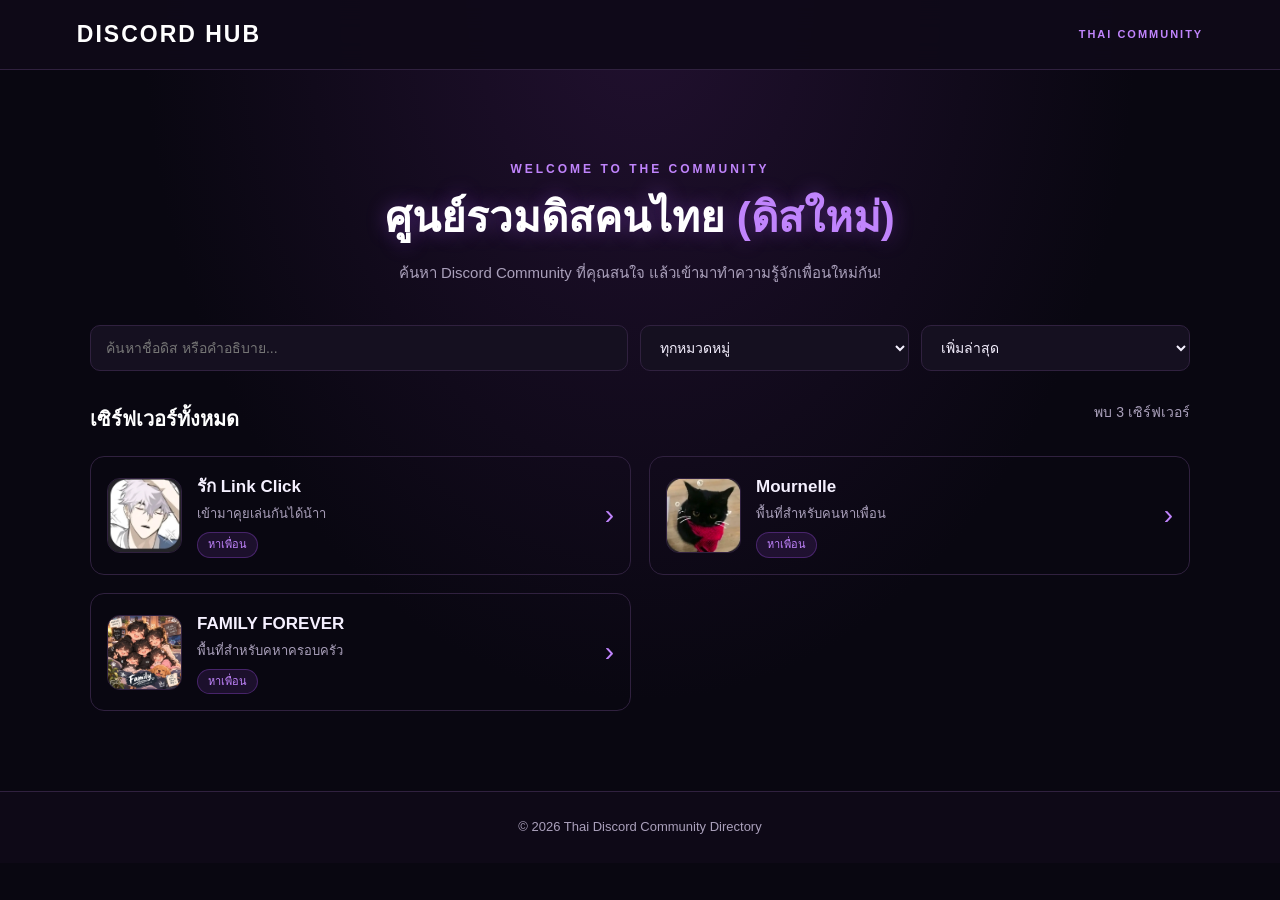
<file: index.html>
<!DOCTYPE html>
<html lang="th">
<head>
  <meta charset="UTF-8">
  <meta name="viewport" content="width=device-width, initial-scale=1.0">
  <title>ศูนย์รวมดิสคนไทย (ดิสใหม่)</title>
  <link rel="stylesheet" href="style.css">
</head>
<body>

  <header class="topbar">
    <a class="brand" href="index.html">DISCORD HUB</a>
    <span class="top-label">THAI COMMUNITY</span>
  </header>

  <main class="container">
    <section class="hero">
      <p class="eyebrow">WELCOME TO THE COMMUNITY</p>
      <h1>ศูนย์รวมดิสคนไทย <span>(ดิสใหม่)</span></h1>
      <p class="hero-desc">
        ค้นหา Discord Community ที่คุณสนใจ
        แล้วเข้ามาทำความรู้จักเพื่อนใหม่กัน!
      </p>
    </section>

    <section class="toolbar">
      <input
        type="search"
        id="searchInput"
        placeholder="ค้นหาชื่อดิส หรือคำอธิบาย..."
      >

      <select id="categoryFilter">
        <option value="">ทุกหมวดหมู่</option>
      </select>

      <select id="sortSelect">
        <option value="newest">เพิ่มล่าสุด</option>
        <option value="oldest">เพิ่มเก่าสุด</option>
        <option value="name">เรียงตามชื่อ</option>
      </select>
    </section>

    <section class="list-heading">
      <h2>เซิร์ฟเวอร์ทั้งหมด</h2>
      <span id="serverCount">กำลังโหลด...</span>
    </section>

    <section id="serverList" class="server-list">
      <p class="loading">กำลังโหลดข้อมูล...</p>
    </section>

    <nav id="pagination" class="pagination"></nav>
  </main>

  <footer class="footer">
    <p>© 2026 Thai Discord Community Directory</p>
  </footer>

  <script src="js/main.js"></script>
</body>
</html>
</file>
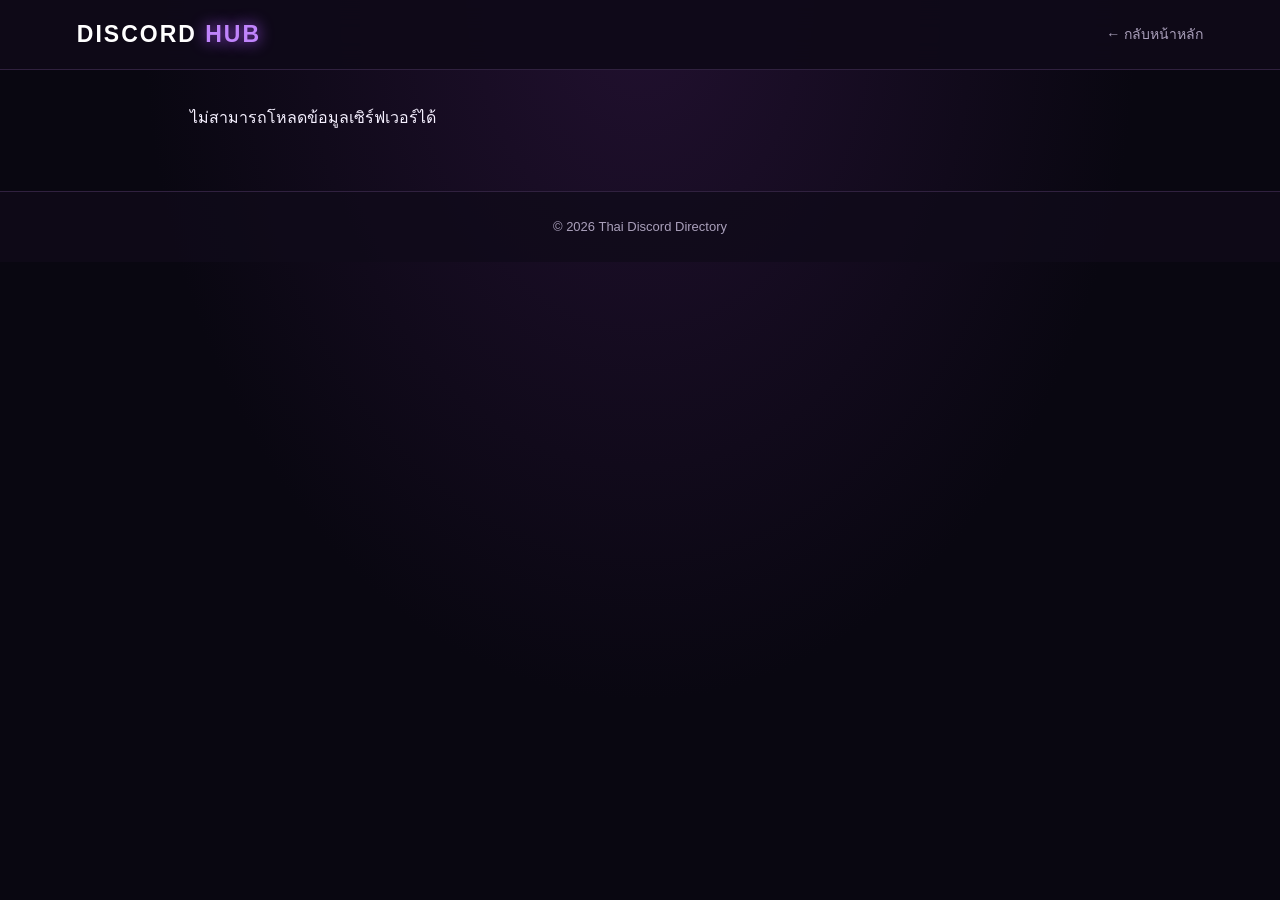
<file: server.html>
<!DOCTYPE html>
<html lang="th">

<head>
  <meta charset="UTF-8">
  <meta name="viewport" content="width=device-width, initial-scale=1.0">

  <meta name="theme-color" content="#09090d">

  <title>รายละเอียดเซิร์ฟเวอร์ | DISCORD HUB</title>

  <link rel="stylesheet" href="style.css">
</head>

<body>

  <!-- HEADER -->

  <header class="topbar">

    <a class="brand" href="index.html">
      DISCORD <span>HUB</span>
    </a>

    <a class="back-link" href="index.html">
      ← กลับหน้าหลัก
    </a>

  </header>


  <!-- MAIN CONTENT -->

  <main class="container detail-container">

    <div id="server-detail">

      <p class="loading">
        กำลังโหลดข้อมูลเซิร์ฟเวอร์...
      </p>

    </div>

  </main>


  <!-- FOOTER -->

  <footer>

    <p>© 2026 Thai Discord Directory</p>

  </footer>


  <!-- JAVASCRIPT -->

  <script src="js/detail.js"></script>

</body>
</html>
</file>
<file: style.css>
/* =========================================
   DISCORD HUB - NEW STYLE
   Dark Purple Neon / Anime Futuristic
========================================= */

/* 1. ROOT */

:root {
  --bg: #090711;
  --panel: #151020;
  --panel-hover: #20152f;
  --purple: #a855f7;
  --purple-light: #c084fc;
  --pink: #ec4899;
  --text: #f5f0ff;
  --muted: #aaa0bb;
  --border: #30213f;
  --discord: #5865f2;
  --radius: 14px;
}

/* 2. RESET */

* {
  box-sizing: border-box;
  margin: 0;
  padding: 0;
}

html {
  scroll-behavior: smooth;
}

body {
  min-height: 100vh;
  background:
    radial-gradient(
      ellipse at top,
      #21102f 0%,
      #090711 55%
    );
  color: var(--text);
  font-family: Arial, sans-serif;
  line-height: 1.6;
}

/* 3. HEADER */

.topbar {
  width: 100%;
  min-height: 70px;
  padding: 14px 6%;
  display: flex;
  justify-content: space-between;
  align-items: center;
  gap: 15px;
  background: rgba(15, 10, 25, 0.95);
  border-bottom: 1px solid var(--border);
  position: sticky;
  top: 0;
  z-index: 100;
  backdrop-filter: blur(15px);
}

.brand {
  color: white;
  text-decoration: none;
  font-size: 23px;
  font-weight: 900;
  letter-spacing: 2px;
}

.brand span {
  color: var(--purple-light);
  text-shadow: 0 0 15px var(--purple);
}

.back-link {
  color: var(--muted);
  text-decoration: none;
  font-size: 14px;
}

.back-link:hover {
  color: var(--purple-light);
}

/* 4. MAIN CONTAINER */

.container {
  width: min(1100px, 90%);
  margin: 35px auto;
}

/* 5. PAGE TITLE */

.page-title {
  font-size: clamp(26px, 5vw, 38px);
  text-align: center;
  margin-bottom: 10px;
  color: white;
  text-shadow: 0 0 20px rgba(168, 85, 247, 0.5);
}

.page-description {
  color: var(--muted);
  text-align: center;
  margin-bottom: 30px;
}

/* 6. SEARCH AREA */

.search-area {
  display: grid;
  grid-template-columns: 2fr 1fr 1fr;
  gap: 12px;
  margin-bottom: 25px;
}

.search-area input,
.search-area select,
#searchInput,
#categoryFilter,
#sortSelect {
  width: 100%;
  min-width: 0;
  padding: 13px 15px;
  background: var(--panel);
  color: var(--text);
  border: 1px solid var(--border);
  border-radius: 10px;
  outline: none;
  font-size: 14px;
}

.search-area input:focus,
#searchInput:focus,
#categoryFilter:focus,
#sortSelect:focus {
  border-color: var(--purple);
  box-shadow: 0 0 12px rgba(168, 85, 247, 0.25);
}

select option {
  background: var(--panel);
  color: white;
}

/* 7. SERVER COUNT */

#serverCount {
  color: var(--muted);
  margin-bottom: 15px;
  font-size: 14px;
}

/* 8. SERVER LIST */

#serverList {
  display: grid;
  grid-template-columns: repeat(2, minmax(0, 1fr));
  gap: 18px;
}

/* 9. SERVER CARD */

.server-row {
  min-width: 0;
  display: flex;
  align-items: center;
  gap: 15px;
  padding: 16px;
  background: linear-gradient(
    135deg,
    #171020,
    #100c19
  );
  border: 1px solid var(--border);
  border-radius: var(--radius);
  text-decoration: none;
  color: var(--text);
  transition: 0.25s ease;
}

.server-row:hover {
  transform: translateY(-4px);
  border-color: var(--purple);
  background: var(--panel-hover);
  box-shadow: 0 5px 25px rgba(168, 85, 247, 0.15);
}

/* 10. SERVER LOGO */

.server-logo {
  width: 65px;
  height: 65px;
  flex-shrink: 0;
  object-fit: cover;
  border-radius: 13px;
  border: 1px solid var(--border);
}

/* 11. SERVER INFO */

.server-info {
  flex: 1;
  min-width: 0;
}

.server-info h3 {
  font-size: 17px;
  margin-bottom: 4px;
  overflow-wrap: anywhere;
}

.server-info p {
  color: var(--muted);
  font-size: 13px;
  overflow-wrap: anywhere;
}

/* 12. CATEGORY TAG */

.category-tag {
  display: inline-block;
  margin-top: 7px;
  padding: 3px 10px;
  color: var(--purple-light);
  background: rgba(168, 85, 247, 0.12);
  border: 1px solid rgba(168, 85, 247, 0.3);
  border-radius: 20px;
  font-size: 11px;
}

/* 13. CARD ARROW */

.server-arrow {
  color: var(--purple-light);
  font-size: 28px;
  flex-shrink: 0;
}

/* 14. PAGINATION */

#pagination {
  display: flex;
  justify-content: center;
  align-items: center;
  flex-wrap: wrap;
  gap: 8px;
  margin: 30px 0;
}

#pagination button {
  padding: 9px 14px;
  color: var(--text);
  background: var(--panel);
  border: 1px solid var(--border);
  border-radius: 8px;
  cursor: pointer;
  transition: 0.2s;
}

#pagination button:hover:not(:disabled) {
  border-color: var(--purple);
  color: var(--purple-light);
}

#pagination button:disabled {
  background: var(--purple);
  border-color: var(--purple);
  color: white;
  cursor: default;
}

/* 15. DETAIL PAGE */

.detail-container {
  max-width: 900px;
  margin: 35px auto 60px;
}

#server-detail {
  width: 100%;
  min-width: 0;
}

/* 16. DETAIL BANNER */

.detail-banner {
  width: 100%;
  height: 280px;
  display: block;
  object-fit: cover;
  border-radius: 16px;
  border: 1px solid var(--border);
  margin-bottom: 22px;
  background: var(--panel);
}

/* 17. DETAIL PROFILE */

.detail-profile {
  display: flex;
  align-items: center;
  flex-wrap: wrap;
  gap: 15px;
  padding: 18px;
  background: var(--panel);
  border: 1px solid var(--border);
  border-radius: var(--radius);
  margin-bottom: 20px;
}

.detail-logo {
  width: 90px;
  height: 90px;
  flex-shrink: 0;
  object-fit: cover;
  border-radius: 16px;
  border: 1px solid var(--border);
}

.detail-profile h1 {
  font-size: 25px;
  overflow-wrap: anywhere;
}

/* 18. DETAIL DESCRIPTION */

.detail-description {
  padding: 25px;
  background: var(--panel);
  border: 1px solid var(--border);
  border-radius: var(--radius);
  margin-bottom: 22px;
}

.detail-description h2 {
  font-size: 20px;
  margin-bottom: 12px;
  color: var(--purple-light);
}

.detail-description p {
  color: var(--muted);
  white-space: pre-wrap;
  overflow-wrap: anywhere;
  line-height: 1.9;
}

/* 19. JOIN BUTTON */

.join-button {
  display: block;
  width: 100%;
  max-width: 350px;
  margin: 0 auto;
  padding: 14px 20px;
  background: linear-gradient(
    100deg,
    #5865f2,
    #8b5cf6
  );
  color: white;
  text-decoration: none;
  text-align: center;
  font-size: 16px;
  font-weight: bold;
  border-radius: 11px;
  transition: 0.25s;
  box-shadow: 0 5px 20px rgba(88, 101, 242, 0.2);
}

.join-button:hover {
  transform: translateY(-3px);
  box-shadow: 0 8px 25px rgba(139, 92, 246, 0.4);
}

.join-button.disabled {
  opacity: 0.5;
  pointer-events: none;
}

/* 20. LOADING */

.loading {
  text-align: center;
  color: var(--purple-light);
  padding: 40px 10px;
}

/* 21. FOOTER */

footer {
  width: 100%;
  padding: 25px 15px;
  text-align: center;
  color: var(--muted);
  border-top: 1px solid var(--border);
  background: rgba(15, 10, 25, 0.8);
  font-size: 13px;
}

/* 22. RESPONSIVE TABLET */

@media (max-width: 800px) {

  #serverList {
    grid-template-columns: 1fr;
  }

  .search-area {
    grid-template-columns: 1fr 1fr;
  }

  .search-area input {
    grid-column: 1 / -1;
  }

}

/* 23. RESPONSIVE MOBILE */

@media (max-width: 500px) {

  .topbar {
    padding: 12px 4%;
  }

  .brand {
    font-size: 19px;
  }

  .container {
    width: 92%;
    margin-top: 25px;
  }

  .search-area {
    grid-template-columns: 1fr;
  }

  .search-area input {
    grid-column: auto;
  }

  .server-row {
    padding: 12px;
    gap: 11px;
  }

  .server-logo {
    width: 55px;
    height: 55px;
  }

  .server-info h3 {
    font-size: 15px;
  }

  .server-info p {
    font-size: 12px;
  }

  .detail-banner {
    height: 180px;
  }

  .detail-profile {
    padding: 14px;
    gap: 12px;
  }

  .detail-logo {
    width: 70px;
    height: 70px;
  }

  .detail-profile h1 {
    font-size: 20px;
  }

  .detail-description {
    padding: 18px;
  }

  .join-button {
    max-width: 100%;
  }

  }
/* =========================================
   INDEX PAGE - MATCH index.html
========================================= */

/* HERO */

.hero {
  text-align: center;
  padding: 55px 15px 40px;
}

.eyebrow {
  color: var(--purple-light);
  font-size: 12px;
  font-weight: bold;
  letter-spacing: 3px;
  margin-bottom: 12px;
}

.hero h1 {
  font-size: clamp(27px, 5vw, 42px);
  line-height: 1.3;
  color: white;
  text-shadow: 0 0 20px rgba(168, 85, 247, 0.4);
}

.hero h1 span {
  color: var(--purple-light);
}

.hero-desc {
  color: var(--muted);
  margin-top: 15px;
  font-size: 15px;
}

/* TOP LABEL */

.top-label {
  color: var(--purple-light);
  font-size: 11px;
  font-weight: bold;
  letter-spacing: 2px;
}

/* TOOLBAR */

.toolbar {
  display: grid;
  grid-template-columns: 2fr 1fr 1fr;
  gap: 12px;
  margin-bottom: 30px;
}

.toolbar input,
.toolbar select {
  width: 100%;
  min-width: 0;
  padding: 14px;
  color: var(--text);
  background: var(--panel);
  border: 1px solid var(--border);
  border-radius: 10px;
  outline: none;
}

.toolbar input:focus,
.toolbar select:focus {
  border-color: var(--purple);
  box-shadow: 0 0 12px rgba(168, 85, 247, 0.2);
}

/* LIST HEADING */

.list-heading {
  display: flex;
  justify-content: space-between;
  align-items: center;
  gap: 10px;
  margin-bottom: 18px;
}

.list-heading h2 {
  font-size: 20px;
  color: white;
}

.list-heading span {
  color: var(--muted);
  font-size: 13px;
}

/* SERVER LIST */

.server-list {
  display: grid;
  grid-template-columns: repeat(2, minmax(0, 1fr));
  gap: 18px;
}

/* FOOTER */

.footer {
  margin-top: 50px;
}

/* MOBILE */

@media (max-width: 800px) {

  .toolbar {
    grid-template-columns: 1fr 1fr;
  }

  .toolbar input {
    grid-column: 1 / -1;
  }

  .server-list {
    grid-template-columns: 1fr;
  }

}

@media (max-width: 500px) {

  .hero {
    padding: 35px 5px 30px;
  }

  .hero-desc {
    font-size: 13px;
  }

  .toolbar {
    grid-template-columns: 1fr;
  }

  .toolbar input {
    grid-column: auto;
  }

  .list-heading h2 {
    font-size: 17px;
  }

}
/* =================================
   FIX: HIDE BANNER ON SERVER LIST
================================= */

#serverList .server-row {
  background-image: none !important;
}

#serverList .server-row img:not(.server-logo) {
  display: none !important;
}

#serverList .server-row .detail-banner,
#serverList .server-row .server-banner,
#serverList .server-row .banner {
  display: none !important;
}

#serverList .server-row::before,
#serverList .server-row::after {
  background-image: none !important;
}

/* แสดงเฉพาะ LOGO */
#serverList .server-row .server-logo {
  display: block !important;
  width: 75px;
  height: 75px;
  object-fit: cover;
  flex-shrink: 0;
}
</file>
